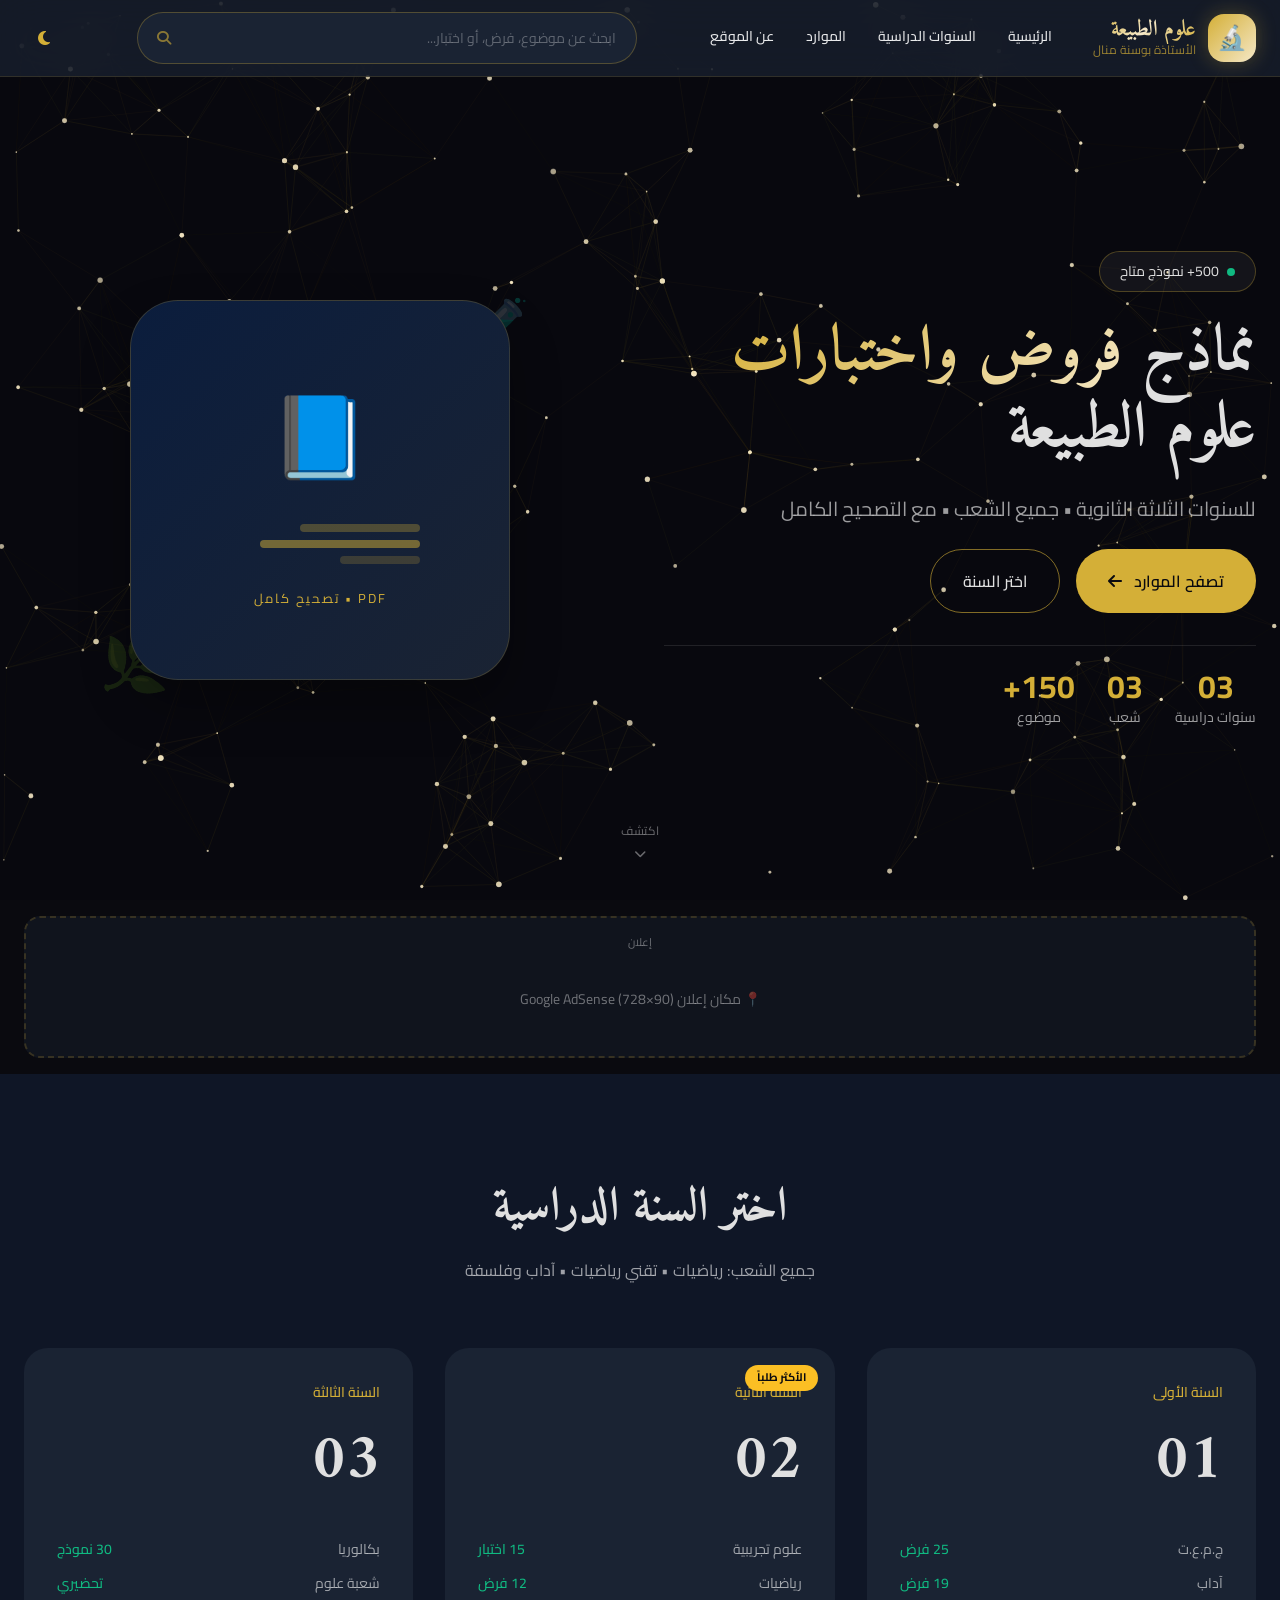
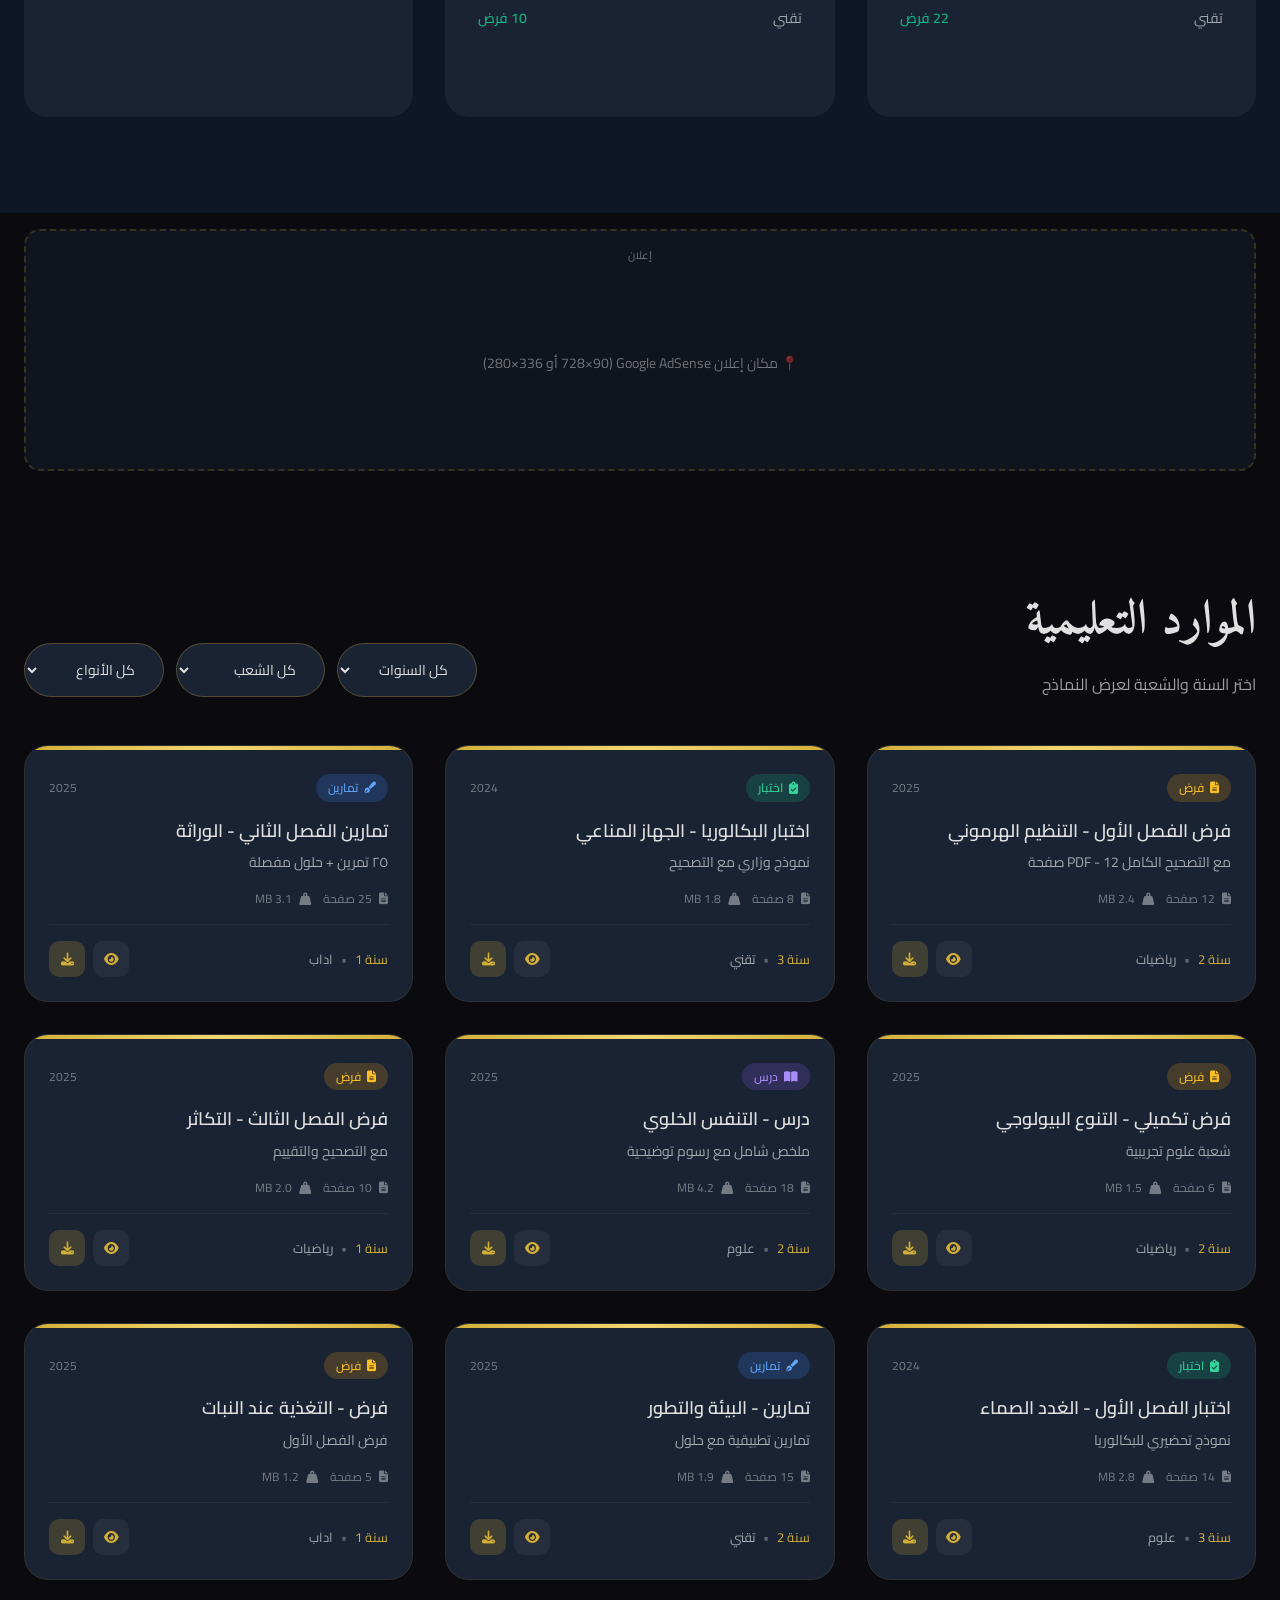
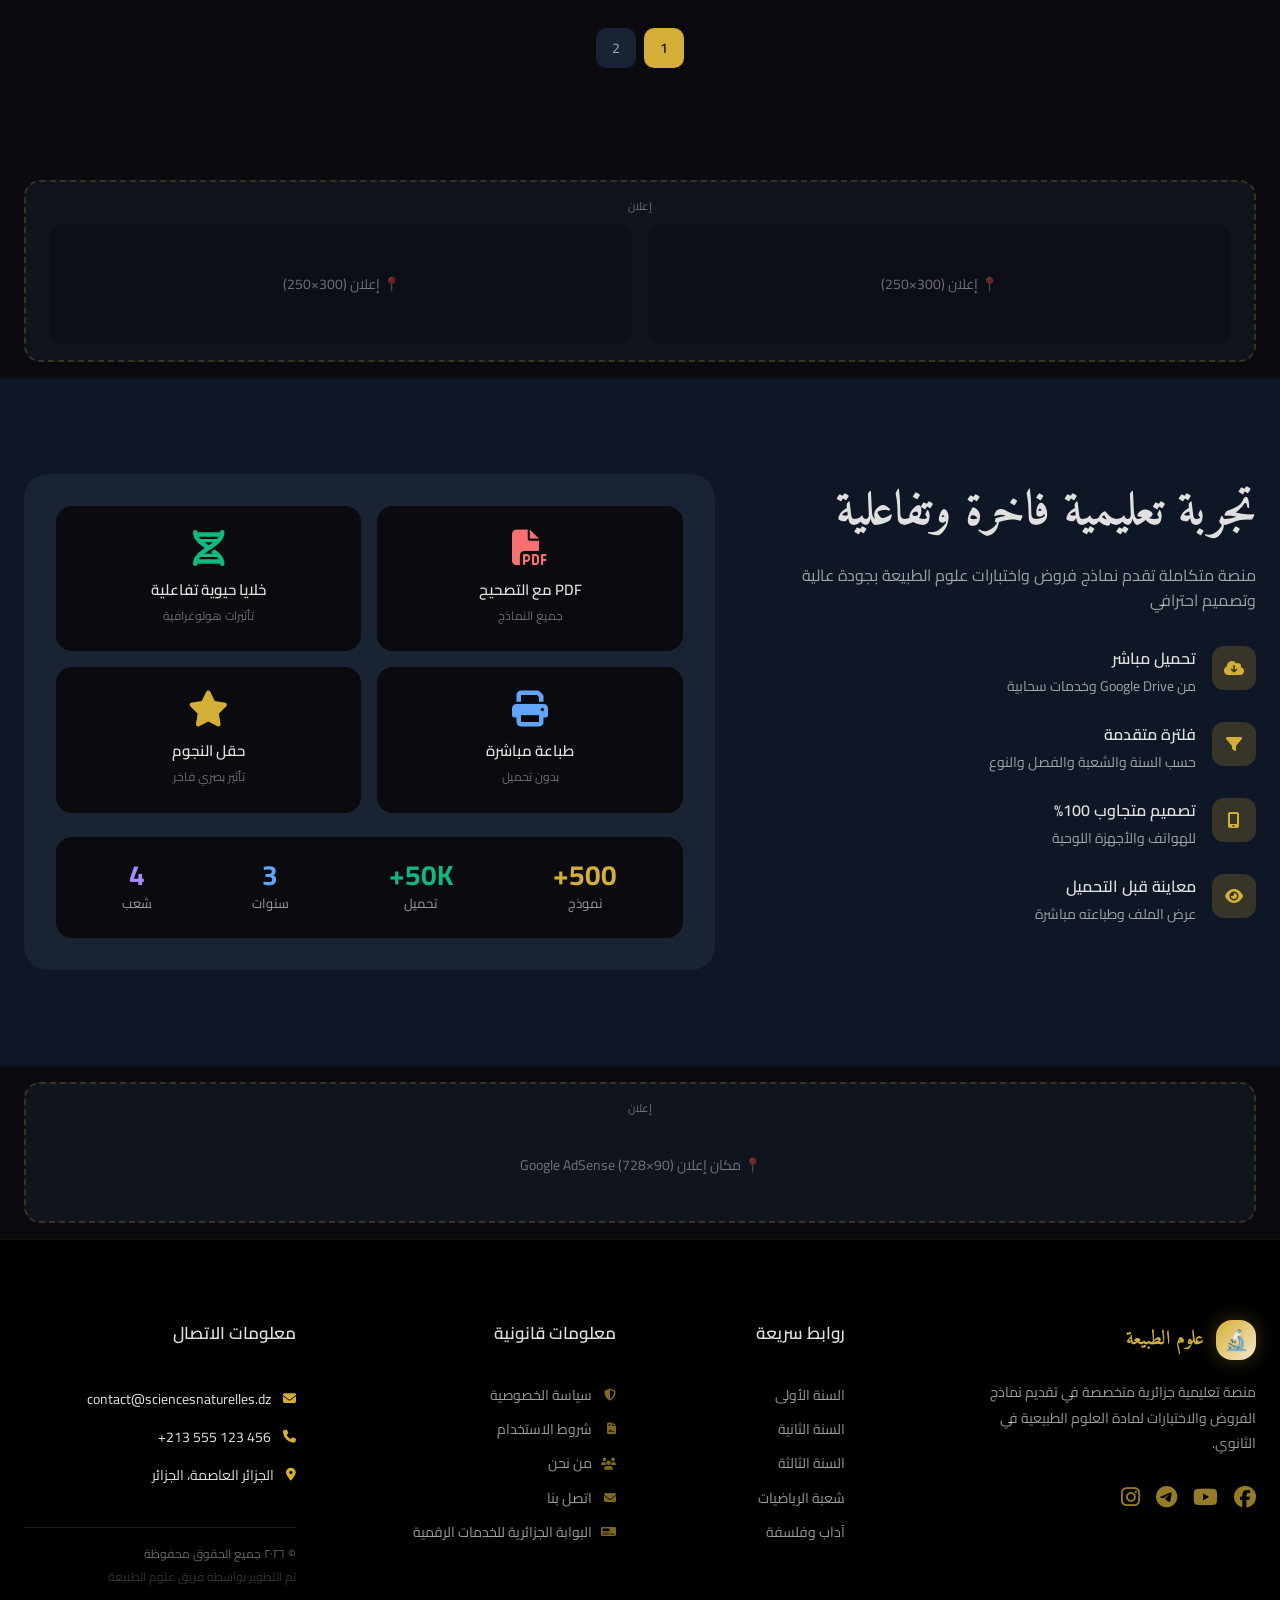
<file: index.html>
<!DOCTYPE html>
<html lang="ar" dir="rtl">

<head>
    <meta charset="UTF-8">
    <meta name="viewport" content="width=device-width, initial-scale=1.0, maximum-scale=1.0, user-scalable=no">
    <meta name="description" content="منصة علوم الطبيعة - نماذج فروض واختبارات للثانوي العام">
    <meta name="theme-color" content="#0a0a0f">
    <title>علوم الطبيعة | ثانوي</title>

    <!-- Fonts & Icons -->
    <link rel="stylesheet" href="https://cdnjs.cloudflare.com/ajax/libs/font-awesome/6.5.1/css/all.min.css">
    <link
        href="https://fonts.googleapis.com/css2?family=Cairo:wght@300;400;500;600;700;800&family=Amiri:wght@400;700&display=swap"
        rel="stylesheet">

    <!-- Styles -->
    <link rel="stylesheet" href="assets/css/style.css">
</head>

<body>

    <!-- Star Canvas Background -->
    <canvas id="starCanvas"></canvas>

    <!-- Holographic Cells Background -->
    <div id="holoCellContainer"></div>

    <!-- Mobile Menu Overlay -->
    <div id="mobileOverlay" onclick="toggleMobileMenu()"></div>

    <!-- Mobile Menu -->
    <div id="mobileMenu">
        <div class="mobile-menu-header">
            <div class="logo-small">
                <div class="logo-icon">🔬</div>
                <span class="logo-text">علوم الطبيعة</span>
            </div>
            <button onclick="toggleMobileMenu()" class="close-btn">
                <i class="fas fa-times"></i>
            </button>
        </div>
        <nav class="mobile-nav">
            <a href="#hero" onclick="toggleMobileMenu()">
                <i class="fas fa-home"></i>
                <span>الرئيسية</span>
            </a>
            <a href="#years" onclick="toggleMobileMenu()">
                <i class="fas fa-graduation-cap"></i>
                <span>السنوات الدراسية</span>
            </a>
            <a href="#resources" onclick="toggleMobileMenu()">
                <i class="fas fa-book"></i>
                <span>الموارد</span>
            </a>
            <a href="#about" onclick="toggleMobileMenu()">
                <i class="fas fa-info-circle"></i>
                <span>عن الموقع</span>
            </a>
        </nav>
        <div class="mobile-footer">
            <a href="#" onclick="toggleMobileMenu(); openPageModal('privacy')">
                <i class="fas fa-shield-alt"></i>
                <span>سياسة الخصوصية</span>
            </a>
            <a href="#" onclick="toggleMobileMenu(); openPageModal('contact')">
                <i class="fas fa-envelope"></i>
                <span>اتصل بنا</span>
            </a>
            <a href="#" onclick="toggleMobileMenu(); openPageModal('about-page')">
                <i class="fas fa-users"></i>
                <span>من نحن</span>
            </a>
        </div>
    </div>

    <!-- Header -->
    <header id="mainHeader">
        <div class="header-inner">
            <div class="header-container">
                <!-- Logo -->
                <a href="#hero" class="logo">
                    <div class="logo-icon">🔬</div>
                    <div class="logo-text-wrap">
                        <h1 class="logo-title">علوم الطبيعة</h1>
                        <p class="logo-subtitle">الأستاذة بوسنة منال</p>
                    </div>
                </a>

                <!-- Desktop Navigation -->
                <nav class="desktop-nav">
                    <a href="#hero" class="nav-link">الرئيسية</a>
                    <a href="#years" class="nav-link">السنوات الدراسية</a>
                    <a href="#resources" class="nav-link">الموارد</a>
                    <a href="#about" class="nav-link">عن الموقع</a>
                </nav>

                <!-- Search Bar -->
                <div class="search-box">
                    <input id="searchInput" type="text" placeholder="ابحث عن موضوع، فرض، أو اختبار..."
                        onkeyup="debounceFilter()">
                    <i class="fas fa-search search-icon"></i>
                </div>

                <!-- Actions -->
                <div class="header-actions">
                    <button onclick="toggleDarkMode()" class="icon-btn" title="تبديل الوضع">
                        <i id="themeIcon" class="fas fa-moon"></i>
                    </button>
                    <!--                     <a href="#" class="login-btn">
                        <i class="fas fa-user"></i>
                        <span>تسجيل الدخول</span>
                    </a> -->

                    <button onclick="toggleMobileMenu()" class="menu-toggle">
                        <i class="fas fa-bars"></i>
                    </button>
                </div>
            </div>
        </div>
    </header>

    <!-- Hero Section -->
    <section id="hero">
        <div class="hero-container">
            <div class="hero-content">
                <div class="badge">
                    <span class="pulse-dot"></span>
                    <span id="resourceCount">500+ نموذج متاح</span>
                </div>

                <h1 class="hero-title">
                    نماذج <span class="gold-text">فروض واختبارات</span><br>
                    علوم الطبيعة
                </h1>

                <p class="hero-desc">
                    للسنوات الثلاثة الثانوية • جميع الشعب • مع التصحيح الكامل
                </p>
                <!--
                        <div class="teacher-badge">
                    <span><i class="fas fa-chalkboard-teacher"></i> إعداد الأستاذة بوسنة منال</span>
                </div>        -->

                <div class="hero-buttons">
                    <button onclick="navigateToSection('resources')" class="btn-primary">
                        تصفح الموارد
                        <i class="fas fa-arrow-left"></i>
                    </button>
                    <button onclick="navigateToSection('years')" class="btn-outline">
                        اختر السنة
                    </button>
                </div>

                <div class="hero-stats">
                    <div class="stat-item">
                        <div class="stat-number">03</div>
                        <div class="stat-label">سنوات دراسية</div>
                    </div>
                    <div class="stat-item">
                        <div class="stat-number">03</div>
                        <div class="stat-label">شعب</div>
                    </div>
                    <div class="stat-item">
                        <div class="stat-number">150+</div>
                        <div class="stat-label">موضوع</div>
                    </div>
                </div>
            </div>

            <div class="hero-visual">
                <div class="hero-card">
                    <div class="hero-card-inner">
                        <div class="doc-icon">📘</div>
                        <div class="doc-lines">
                            <div class="doc-line"></div>
                            <div class="doc-line doc-line-wide"></div>
                            <div class="doc-line doc-line-short"></div>
                        </div>
                        <div class="doc-label">PDF • تصحيح كامل</div>
                    </div>
                    <div class="deco deco-1">🧪</div>
                    <div class="deco deco-2">🌿</div>
                </div>
            </div>
        </div>

        <div class="scroll-indicator">
            <span>اكتشف</span>
            <i class="fas fa-chevron-down"></i>
        </div>
    </section>

    <!-- Ad Slot 1 -->
    <div class="ad-container">
        <div class="ad-slot">
            <div class="ad-label">إعلان</div>
            <div class="ad-placeholder">
                <span class="ad-desktop">📍 مكان إعلان Google AdSense (728×90)</span>
                <span class="ad-mobile">📍 إعلان (320×50)</span>
            </div>
        </div>
    </div>

    <!-- Years Section -->
    <section id="years" class="section-dark">
        <div class="container">
            <div class="section-header">
                <h2 class="section-title">اختر السنة الدراسية</h2>
                <p class="section-desc">جميع الشعب: رياضيات • تقني رياضيات • آداب وفلسفة</p>
            </div>

            <div class="years-grid">
                <!-- Year 1 -->
                <div onclick="selectYear(1)" class="year-card">
                    <div class="year-label">السنة الأولى</div>
                    <div class="year-number">01</div>
                    <div class="year-stats">
                        <div class="year-stat-row">
                            <span>ج.م.ع.ت</span>
                            <span class="year-stat-count">25 فرض</span>
                        </div>
                        <div class="year-stat-row">
                            <span>آداب</span>
                            <span class="year-stat-count">19 فرض</span>
                        </div>
                        <div class="year-stat-row">
                            <span>تقني</span>
                            <span class="year-stat-count">22 فرض</span>
                        </div>
                    </div>
                    <div class="year-action">
                        <span>عرض الموارد</span>
                        <i class="fas fa-arrow-left"></i>
                    </div>
                </div>

                <!-- Year 2 -->
                <div onclick="selectYear(2)" class="year-card year-card-popular">
                    <div class="popular-badge">الأكثر طلباً</div>
                    <div class="year-label">السنة الثانية</div>
                    <div class="year-number">02</div>
                    <div class="year-stats">
                        <div class="year-stat-row">
                            <span>علوم تجريبية</span>
                            <span class="year-stat-count">15 اختبار</span>
                        </div>
                        <div class="year-stat-row">
                            <span>رياضيات</span>
                            <span class="year-stat-count">12 فرض</span>
                        </div>
                        <div class="year-stat-row">
                            <span>تقني</span>
                            <span class="year-stat-count">10 فرض</span>
                        </div>
                    </div>
                    <div class="year-action">
                        <span>عرض الموارد</span>
                        <i class="fas fa-arrow-left"></i>
                    </div>
                </div>

                <!-- Year 3 -->
                <div onclick="selectYear(3)" class="year-card">
                    <div class="year-label">السنة الثالثة</div>
                    <div class="year-number">03</div>
                    <div class="year-stats">
                        <div class="year-stat-row">
                            <span>بكالوريا</span>
                            <span class="year-stat-count">30 نموذج</span>
                        </div>
                        <div class="year-stat-row">
                            <span>شعبة علوم</span>
                            <span class="year-stat-count">تحضيري</span>
                        </div>
                    </div>
                    <div class="year-action">
                        <span>عرض الموارد</span>
                        <i class="fas fa-arrow-left"></i>
                    </div>
                </div>
            </div>
        </div>
    </section>

    <!-- Ad Slot 2 -->
    <div class="ad-container">
        <div class="ad-slot ad-slot-large">
            <div class="ad-label">إعلان</div>
            <div class="ad-placeholder">
                <span class="ad-desktop">📍 مكان إعلان Google AdSense (728×90 أو 336×280)</span>
                <span class="ad-mobile">📍 إعلان (300×250)</span>
            </div>
        </div>
    </div>

    <!-- Resources Section -->
    <section id="resources">
        <div class="container">
            <div class="resources-header">
                <div>
                    <h2 class="section-title">الموارد التعليمية</h2>
                    <p class="section-desc">اختر السنة والشعبة لعرض النماذج</p>
                </div>

                <div class="filters">
                    <select id="yearFilter" onchange="filterResources()">
                        <option value="">كل السنوات</option>
                        <option value="1">السنة الأولى</option>
                        <option value="2">السنة الثانية</option>
                        <option value="3">السنة الثالثة</option>
                    </select>

                    <select id="streamFilter" onchange="filterResources()">
                        <option value="">كل الشعب</option>
                        <option value="رياضيات">رياضيات</option>
                        <option value="تقني">تقني رياضيات</option>
                        <option value="اداب">آداب وفلسفة</option>
                        <option value="علوم">علوم تجريبية</option>
                    </select>

                    <select id="typeFilter" onchange="filterResources()">
                        <option value="">كل الأنواع</option>
                        <option value="فرض">فروض</option>
                        <option value="اختبار">اختبارات</option>
                        <option value="تمارين">تمارين</option>
                        <option value="درس">دروس</option>
                    </select>
                </div>
            </div>

            <!-- Loading State -->
            <div id="loadingState" class="resources-grid" style="display:none">
                <div class="skeleton-card">
                    <div class="skeleton-line w-20"></div>
                    <div class="skeleton-line"></div>
                    <div class="skeleton-line w-3-4"></div>
                    <div class="skeleton-line w-1-2"></div>
                </div>
                <div class="skeleton-card">
                    <div class="skeleton-line w-20"></div>
                    <div class="skeleton-line"></div>
                    <div class="skeleton-line w-3-4"></div>
                    <div class="skeleton-line w-1-2"></div>
                </div>
                <div class="skeleton-card">
                    <div class="skeleton-line w-20"></div>
                    <div class="skeleton-line"></div>
                    <div class="skeleton-line w-3-4"></div>
                    <div class="skeleton-line w-1-2"></div>
                </div>
            </div>

            <!-- Resources Grid -->
            <div id="resourcesGrid" class="resources-grid"></div>

            <!-- Pagination -->
            <div id="pagination" class="pagination"></div>
        </div>
    </section>

    <!-- Ad Slot 3 -->
    <div class="ad-container">
        <div class="ad-slot">
            <div class="ad-label">إعلان</div>
            <div class="ad-double">
                <div class="ad-placeholder-small">📍 إعلان (300×250)</div>
                <div class="ad-placeholder-small">📍 إعلان (300×250)</div>
            </div>
        </div>
    </div>

    <!-- About Section -->
    <section id="about" class="section-dark">
        <div class="container">
            <div class="about-grid">
                <div class="about-text">
                    <h2 class="section-title">تجربة تعليمية فاخرة وتفاعلية</h2>
                    <p class="about-desc">منصة متكاملة تقدم نماذج فروض واختبارات علوم الطبيعة بجودة عالية وتصميم احترافي
                    </p>
                    <ul class="feature-list">
                        <li>
                            <div class="feature-icon"><i class="fas fa-cloud-download-alt"></i></div>
                            <div>
                                <div class="feature-title">تحميل مباشر</div>
                                <div class="feature-desc">من Google Drive وخدمات سحابية</div>
                            </div>
                        </li>
                        <li>
                            <div class="feature-icon"><i class="fas fa-filter"></i></div>
                            <div>
                                <div class="feature-title">فلترة متقدمة</div>
                                <div class="feature-desc">حسب السنة والشعبة والفصل والنوع</div>
                            </div>
                        </li>
                        <li>
                            <div class="feature-icon"><i class="fas fa-mobile-alt"></i></div>
                            <div>
                                <div class="feature-title">تصميم متجاوب 100%</div>
                                <div class="feature-desc">للهواتف والأجهزة اللوحية</div>
                            </div>
                        </li>
                        <li>
                            <div class="feature-icon"><i class="fas fa-eye"></i></div>
                            <div>
                                <div class="feature-title">معاينة قبل التحميل</div>
                                <div class="feature-desc">عرض الملف وطباعته مباشرة</div>
                            </div>
                        </li>
                    </ul>
                </div>
                <div class="about-visual">
                    <div class="about-card">
                        <div class="feature-grid">
                            <div class="feature-box">
                                <i class="fas fa-file-pdf"></i>
                                <div>PDF مع التصحيح</div>
                                <small>جميع النماذج</small>
                            </div>
                            <div class="feature-box">
                                <i class="fas fa-dna"></i>
                                <div>خلايا حيوية تفاعلية</div>
                                <small>تأثيرات هولوغرافية</small>
                            </div>
                            <div class="feature-box">
                                <i class="fas fa-print"></i>
                                <div>طباعة مباشرة</div>
                                <small>بدون تحميل</small>
                            </div>
                            <div class="feature-box">
                                <i class="fas fa-star"></i>
                                <div>حقل النجوم</div>
                                <small>تأثير بصري فاخر</small>
                            </div>
                        </div>
                        <div class="stats-bar">
                            <div class="stats-item">
                                <div class="stats-number">500+</div>
                                <div class="stats-label">نموذج</div>
                            </div>
                            <div class="stats-item">
                                <div class="stats-number">50K+</div>
                                <div class="stats-label">تحميل</div>
                            </div>
                            <div class="stats-item">
                                <div class="stats-number">3</div>
                                <div class="stats-label">سنوات</div>
                            </div>
                            <div class="stats-item">
                                <div class="stats-number">4</div>
                                <div class="stats-label">شعب</div>
                            </div>
                        </div>
                    </div>
                </div>
            </div>
        </div>
    </section>

    <!-- Ad Slot 4 -->
    <div class="ad-container">
        <div class="ad-slot">
            <div class="ad-label">إعلان</div>
            <div class="ad-placeholder">
                <span class="ad-desktop">📍 مكان إعلان Google AdSense (728×90)</span>
                <span class="ad-mobile">📍 إعلان (320×50)</span>
            </div>
        </div>
    </div>

    <!-- Footer -->
    <footer>
        <div class="container footer-grid">
            <div class="footer-brand">
                <div class="logo-small">
                    <div class="logo-icon">🔬</div>
                    <span class="logo-text">علوم الطبيعة</span>
                </div>
                <p class="footer-desc">
                    منصة تعليمية جزائرية متخصصة في تقديم نماذج الفروض والاختبارات لمادة العلوم الطبيعية في الثانوي.
                </p>
                <div class="social-links">
                    <a href="#"><i class="fab fa-facebook"></i></a>
                    <a href="#"><i class="fab fa-youtube"></i></a>
                    <a href="#"><i class="fab fa-telegram"></i></a>
                    <a href="#"><i class="fab fa-instagram"></i></a>
                </div>
            </div>

            <div class="footer-links">
                <h4>روابط سريعة</h4>
                <a href="#years">السنة الأولى</a>
                <a href="#years">السنة الثانية</a>
                <a href="#years">السنة الثالثة</a>
                <a href="#resources">شعبة الرياضيات</a>
                <a href="#resources">آداب وفلسفة</a>
            </div>

            <div class="footer-legal">
                <h4>معلومات قانونية</h4>
                <a href="#" onclick="openPageModal('privacy')"><i class="fas fa-shield-alt"></i>سياسة الخصوصية</a>
                <a href="#" onclick="openPageModal('terms')"><i class="fas fa-file-contract"></i>شروط الاستخدام</a>
                <a href="#" onclick="openPageModal('about-page')"><i class="fas fa-users"></i>من نحن</a>
                <a href="#" onclick="openPageModal('contact')"><i class="fas fa-envelope"></i>اتصل بنا</a>
                <a href="https://imadtbn.github.io/dz_portal/" onclick="openPageModal('')"><i
                        class="fas fa-digital-tachograph"></i>البوابة الجزائرية للخدمات الرقمية</a>

            </div>
            <div class="footer-contact">
                <h4>معلومات الاتصال</h4>
                <div class="contact-item">
                    <i class="fas fa-envelope"></i>
                    <span>contact@sciencesnaturelles.dz</span>
                </div>
                <div class="contact-item">
                    <i class="fas fa-phone"></i>
                    <span dir="ltr">+213 555 123 456</span>
                </div>
                <div class="contact-item">
                    <i class="fas fa-map-marker-alt"></i>
                    <span>الجزائر العاصمة، الجزائر</span>
                </div>
                <div class="copyright">
                    <div>© ٢٠٢٦ جميع الحقوق محفوظة</div>
                    <div class="copyright-sub">تم التطوير بواسطة فريق علوم الطبيعة</div>
                </div>
            </div>
        </div>
    </footer>

    <!-- Preview Modal -->
    <div id="previewModal" class="modal-overlay" onclick="closePreviewModal(event)">
        <div class="modal-box" onclick="event.stopPropagation()">
            <div class="modal-header">
                <div>
                    <h3 id="modalTitle">عنوان الملف</h3>
                    <p id="modalMeta">سنة 2 • رياضيات • فرض</p>
                </div>
                <button onclick="closePreviewModal()" class="modal-close">
                    <i class="fas fa-times"></i>
                </button>
            </div>
            <div class="modal-body">
                <div class="preview-area">
                    <div class="preview-icon">📄</div>
                    <h4 id="previewDocTitle">معاينة الملف</h4>
                    <p class="preview-desc">هذه معاينة للملف. يمكنك تحميله أو طباعته مباشرة.</p>
                    <div class="preview-lines">
                        <div class="preview-line"></div>
                        <div class="preview-line preview-line-5-6"></div>
                        <div class="preview-line preview-line-4-5"></div>
                        <div class="preview-line"></div>
                        <div class="preview-line preview-line-3-4"></div>
                        <div class="preview-box">محتوى PDF</div>
                    </div>
                </div>
            </div>
            <div class="modal-footer">
                <a id="modalDownload" href="#" target="_blank" class="btn-download">
                    <i class="fas fa-download"></i> تحميل PDF
                </a>
                <button onclick="printResource()" class="btn-print">
                    <i class="fas fa-print"></i> طباعة
                </button>
                <button onclick="shareResource()" class="btn-share">
                    <i class="fas fa-share-alt"></i> مشاركة
                </button>
            </div>
        </div>
    </div>

    <!-- Page Modal -->
    <div id="pageModal" class="modal-overlay" onclick="closePageModal(event)">
        <div class="modal-box modal-box-scroll" onclick="event.stopPropagation()">
            <div class="modal-header">
                <h3 id="pageModalTitle">العنوان</h3>
                <button onclick="closePageModal()" class="modal-close">
                    <i class="fas fa-times"></i>
                </button>
            </div>
            <div id="pageModalContent" class="modal-content-scroll"></div>
        </div>
    </div>

    <!-- Toast -->
    <div id="toast">
        <i id="toastIcon" class="fas fa-check-circle"></i>
        <span id="toastMessage">تمت العملية بنجاح</span>
    </div>

    <!-- Scripts -->
    <script src="assets/js/script.js"></script>
</body>

</html>
</file>
<file: assets/css/style.css>
/* ════════════════════════════════════════
   CSS VARIABLES & RESET
   ════════════════════════════════════════ */
:root {
    --void: #0a0a0f;
    --navy: #0b1d3d;
    --gold: #d4af37;
    --parchment: #f5e8c7;
    --emerald: #10b981;
    --glass: rgba(26, 35, 51, 0.7);
    --glass-border: rgba(212, 175, 55, 0.15);
    --card-bg: #1a2333;
    --card-hover: #242f45;
    --text-primary: #e0e0e0;
    --text-secondary: rgba(255, 255, 255, 0.6);
    --text-muted: rgba(255, 255, 255, 0.4);
    --radius-sm: 12px;
    --radius-md: 16px;
    --radius-lg: 24px;
    --radius-xl: 32px;
    --shadow-gold: 0 0 20px rgba(212, 175, 55, 0.15);
    --transition: all 0.3s cubic-bezier(0.4, 0, 0.2, 1);
}

* {
    margin: 0;
    padding: 0;
    box-sizing: border-box;
}

html {
    scroll-behavior: smooth;
    font-size: 16px;
}

body {
    font-family: 'Cairo', system-ui, sans-serif;
    background: var(--void);
    color: var(--text-primary);
    overflow-x: hidden;
    -webkit-font-smoothing: antialiased;
    line-height: 1.6;
}

/* Title font */
.title-font, .logo-title, .section-title, .year-number, .hero-title {
    font-family: 'Amiri', serif;
}

/* Container */
.container {
    max-width: 1280px;
    margin: 0 auto;
    padding: 0 24px;
}

/* ════════════════════════════════════════
   BACKGROUND EFFECTS
   ════════════════════════════════════════ */

/* Star Canvas */
#starCanvas {
    position: fixed;
    top: 0;
    left: 0;
    width: 100%;
    height: 100%;
    z-index: -2;
    pointer-events: none;
}

/* Holographic Cells */
#holoCellContainer {
    position: fixed;
    top: 0;
    left: 0;
    width: 100%;
    height: 100%;
    z-index: -1;
    pointer-events: none;
    overflow: hidden;
}

.holo-cell {
    position: absolute;
    border-radius: 50%;
    opacity: 0;
    animation: holoFloat linear infinite;
}

.holo-cell::before {
    content: '';
    position: absolute;
    inset: -2px;
    border-radius: 50%;
    background: conic-gradient(
        from 0deg,
        transparent 0%,
        rgba(16, 185, 129, 0.3) 20%,
        rgba(212, 175, 55, 0.2) 40%,
        rgba(6, 182, 212, 0.3) 60%,
        rgba(16, 185, 129, 0.2) 80%,
        transparent 100%
    );
    animation: holoSpin 8s linear infinite;
    filter: blur(1px);
}

.holo-cell::after {
    content: '';
    position: absolute;
    inset: 4px;
    border-radius: 50%;
    background: radial-gradient(circle at 30% 30%, rgba(255,255,255,0.1), transparent 60%);
}

.holo-cell .nucleus {
    position: absolute;
    top: 50%;
    left: 50%;
    transform: translate(-50%, -50%);
    width: 30%;
    height: 30%;
    border-radius: 50%;
    background: radial-gradient(circle, rgba(212,175,55,0.4), transparent 70%);
    animation: nucleusPulse 3s ease-in-out infinite;
}

.holo-cell .organelle {
    position: absolute;
    border-radius: 50%;
    background: rgba(16, 185, 129, 0.15);
    animation: organelleOrbit linear infinite;
}

@keyframes holoFloat {
    0% { transform: translateY(100vh) translateX(0) rotate(0deg); opacity: 0; }
    10% { opacity: 0.6; }
    90% { opacity: 0.6; }
    100% { transform: translateY(-20vh) translateX(50px) rotate(360deg); opacity: 0; }
}

@keyframes holoSpin {
    0% { transform: rotate(0deg); }
    100% { transform: rotate(360deg); }
}

@keyframes nucleusPulse {
    0%, 100% { transform: translate(-50%, -50%) scale(1); opacity: 0.6; }
    50% { transform: translate(-50%, -50%) scale(1.3); opacity: 0.9; }
}

@keyframes organelleOrbit {
    0% { transform: rotate(0deg) translateX(15px) rotate(0deg); }
    100% { transform: rotate(360deg) translateX(15px) rotate(-360deg); }
}

/* ════════════════════════════════════════
   UTILITIES
   ════════════════════════════════════════ */

.gold-text {
    background: linear-gradient(135deg, #d4af37, #f5e8c7, #d4af37, #b8941f);
    background-size: 300% 300%;
    -webkit-background-clip: text;
    -webkit-text-fill-color: transparent;
    background-clip: text;
    animation: goldShimmer 4s ease-in-out infinite;
}

@keyframes goldShimmer {
    0%, 100% { background-position: 0% 50%; }
    50% { background-position: 100% 50%; }
}

.pulse-dot {
    display: inline-block;
    width: 8px;
    height: 8px;
    background: var(--emerald);
    border-radius: 50%;
    animation: pulse 2s infinite;
}

@keyframes pulse {
    0%, 100% { opacity: 1; transform: scale(1); }
    50% { opacity: 0.5; transform: scale(1.2); }
}

@keyframes float {
    0%, 100% { transform: translateY(0); }
    50% { transform: translateY(-10px); }
}

@keyframes bounce {
    0%, 100% { transform: translateY(0); }
    50% { transform: translateY(-6px); }
}

/* ════════════════════════════════════════
   SCROLLBAR
   ════════════════════════════════════════ */
::-webkit-scrollbar {
    width: 8px;
}

::-webkit-scrollbar-track {
    background: var(--void);
}

::-webkit-scrollbar-thumb {
    background: linear-gradient(180deg, var(--gold), #b8941f);
    border-radius: 4px;
}

/* ════════════════════════════════════════
   MOBILE MENU
   ════════════════════════════════════════ */
#mobileOverlay {
    position: fixed;
    inset: 0;
    background: rgba(0,0,0,0.6);
    z-index: 150;
    opacity: 0;
    pointer-events: none;
    transition: opacity 0.3s;
}

#mobileOverlay.active {
    opacity: 1;
    pointer-events: all;
}

#mobileMenu {
    position: fixed;
    top: 0;
    right: -100%;
    width: 80%;
    max-width: 320px;
    height: 100vh;
    background: var(--void);
    z-index: 200;
    transition: right 0.4s cubic-bezier(0.4, 0, 0.2, 1);
    border-left: 1px solid var(--glass-border);
    display: flex;
    flex-direction: column;
    padding: 24px;
}

#mobileMenu.active {
    right: 0;
}

.mobile-menu-header {
    display: flex;
    align-items: center;
    justify-content: space-between;
    margin-bottom: 40px;
}

.close-btn {
    width: 40px;
    height: 40px;
    display: flex;
    align-items: center;
    justify-content: center;
    border-radius: 12px;
    background: none;
    border: none;
    color: var(--gold);
    font-size: 18px;
    cursor: pointer;
    transition: var(--transition);
}

.close-btn:hover {
    background: rgba(255,255,255,0.1);
}

.mobile-nav {
    flex: 1;
    display: flex;
    flex-direction: column;
    gap: 8px;
}

.mobile-nav a,
.mobile-footer a {
    display: flex;
    align-items: center;
    gap: 16px;
    padding: 16px;
    border-radius: 16px;
    color: var(--text-primary);
    text-decoration: none;
    transition: var(--transition);
    font-size: 15px;
}

.mobile-nav a:hover,
.mobile-footer a:hover {
    background: rgba(255,255,255,0.05);
}

.mobile-nav a i,
.mobile-footer a i {
    color: var(--gold);
    width: 24px;
    text-align: center;
}

.mobile-footer {
    padding-top: 24px;
    border-top: 1px solid rgba(255,255,255,0.1);
    display: flex;
    flex-direction: column;
    gap: 4px;
}

.mobile-footer a {
    font-size: 14px;
    color: var(--text-secondary);
    padding: 12px 16px;
}

/* ════════════════════════════════════════
   HEADER
   ════════════════════════════════════════ */
#mainHeader {
    position: fixed;
    top: 0;
    left: 0;
    right: 0;
    z-index: 50;
    transition: var(--transition);
}

.header-inner {
    background: var(--glass);
    backdrop-filter: blur(20px);
    -webkit-backdrop-filter: blur(20px);
    border-bottom: 1px solid var(--glass-border);
}

.header-container {
    max-width: 1280px;
    margin: 0 auto;
    padding: 12px 24px;
    display: flex;
    align-items: center;
    justify-content: space-between;
    gap: 16px;
}

/* Logo */
.logo {
    display: flex;
    align-items: center;
    gap: 12px;
    text-decoration: none;
    flex-shrink: 0;
}

.logo-icon {
    width: 48px;
    height: 48px;
    background: linear-gradient(135deg, var(--gold), var(--parchment));
    border-radius: 16px;
    display: flex;
    align-items: center;
    justify-content: center;
    font-size: 24px;
    box-shadow: 0 0 20px rgba(212, 175, 55, 0.3);
    animation: glow 2s ease-in-out infinite;
}

@keyframes glow {
    0%, 100% { box-shadow: 0 0 20px rgba(212,175,55,0.2); }
    50% { box-shadow: 0 0 40px rgba(212,175,55,0.4); }
}

.logo-small {
    display: flex;
    align-items: center;
    gap: 12px;
}

.logo-small .logo-icon {
    width: 40px;
    height: 40px;
    font-size: 20px;
}

.logo-text {
    font-family: 'Amiri', serif;
    font-size: 20px;
    font-weight: 700;
    color: var(--gold);
}

.logo-title {
    font-size: 22px;
    font-weight: 700;
    color: transparent;
    background: linear-gradient(135deg, var(--gold), var(--parchment), var(--gold));
    -webkit-background-clip: text;
    background-clip: text;
    line-height: 1.2;
}

.logo-subtitle {
    font-size: 12px;
    color: rgba(212, 175, 55, 0.7);
    margin-top: -4px;
}

/* Desktop Nav */
.desktop-nav {
    display: flex;
    align-items: center;
    gap: 32px;
}

.nav-link {
    position: relative;
    color: rgba(255,255,255,0.9);
    text-decoration: none;
    font-size: 14px;
    font-weight: 500;
    transition: var(--transition);
    padding-bottom: 4px;
}

.nav-link::after {
    content: '';
    position: absolute;
    bottom: -4px;
    right: 0;
    width: 0;
    height: 2px;
    background: linear-gradient(90deg, transparent, var(--gold), transparent);
    transition: width 0.3s ease;
}

.nav-link:hover {
    color: var(--gold);
    transform: translateY(-2px);
}

.nav-link:hover::after {
    width: 100%;
}

/* Search Box */
.search-box {
    flex: 1;
    max-width: 500px;
    position: relative;
    margin: 0 32px;
}

.search-box input {
    width: 100%;
    background: var(--card-bg);
    border: 1px solid rgba(212, 175, 55, 0.3);
    border-radius: 50px;
    padding: 12px 20px;
    padding-left: 48px;
    color: var(--text-primary);
    font-size: 14px;
    font-family: 'Cairo', sans-serif;
    transition: var(--transition);
    outline: none;
}

.search-box input::placeholder {
    color: rgba(255,255,255,0.3);
}

.search-box input:focus {
    border-color: var(--gold);
    box-shadow: 0 0 0 3px rgba(212, 175, 55, 0.1);
}

.search-icon {
    position: absolute;
    left: 20px;
    top: 50%;
    transform: translateY(-50%);
    color: rgba(212, 175, 55, 0.6);
    font-size: 14px;
}

/* Header Actions */
.header-actions {
    display: flex;
    align-items: center;
    gap: 12px;
    flex-shrink: 0;
}

.icon-btn {
    width: 40px;
    height: 40px;
    display: flex;
    align-items: center;
    justify-content: center;
    border-radius: 12px;
    background: none;
    border: none;
    color: var(--gold);
    font-size: 16px;
    cursor: pointer;
    transition: var(--transition);
}

.icon-btn:hover {
    background: rgba(255,255,255,0.1);
}

.login-btn {
    display: flex;
    align-items: center;
    gap: 8px;
    padding: 12px 24px;
    background: var(--gold);
    color: var(--void);
    font-weight: 600;
    border-radius: 50px;
    text-decoration: none;
    font-size: 14px;
    transition: var(--transition);
}

.login-btn:hover {
    background: var(--parchment);
    transform: translateY(-1px);
}

.menu-toggle {
    display: none;
    width: 40px;
    height: 40px;
    align-items: center;
    justify-content: center;
    border-radius: 12px;
    background: none;
    border: none;
    color: var(--gold);
    font-size: 18px;
    cursor: pointer;
    transition: var(--transition);
}

.menu-toggle:hover {
    background: rgba(255,255,255,0.1);
}

/* ════════════════════════════════════════
   HERO SECTION
   ════════════════════════════════════════ */
#hero {
    min-height: 100vh;
    display: flex;
    align-items: center;
    padding-top: 80px;
    position: relative;
    overflow: hidden;
}

.hero-container {
    max-width: 1280px;
    margin: 0 auto;
    padding: 0 24px;
    display: grid;
    grid-template-columns: 1fr 1fr;
    gap: 48px;
    align-items: center;
    width: 100%;
}

.hero-content {
    display: flex;
    flex-direction: column;
    gap: 24px;
}

.badge {
    display: inline-flex;
    align-items: center;
    gap: 8px;
    background: rgba(255,255,255,0.05);
    padding: 8px 20px;
    border-radius: 50px;
    font-size: 14px;
    border: 1px solid rgba(212, 175, 55, 0.3);
    width: fit-content;
}

.hero-title {
    font-size: 64px;
    font-weight: 700;
    line-height: 1.2;
    color: var(--text-primary);
}

.hero-desc {
    font-size: 20px;
    color: var(--text-secondary);
    max-width: 500px;
}

.teacher-badge {
    font-size: 14px;
    color: var(--gold);
}

.teacher-badge span {
    background: rgba(212, 175, 55, 0.1);
    padding: 6px 16px;
    border-radius: 50px;
    border: 1px solid rgba(212, 175, 55, 0.2);
}

.hero-buttons {
    display: flex;
    gap: 16px;
    flex-wrap: wrap;
}

.btn-primary {
    display: inline-flex;
    align-items: center;
    gap: 12px;
    padding: 16px 32px;
    background: var(--gold);
    color: var(--void);
    font-weight: 600;
    font-size: 16px;
    border-radius: 50px;
    border: none;
    cursor: pointer;
    font-family: 'Cairo', sans-serif;
    transition: var(--transition);
    text-decoration: none;
}

.btn-primary:hover {
    background: #f5d76e;
    transform: translateY(-2px);
    box-shadow: var(--shadow-gold);
}

.btn-primary i {
    transition: transform 0.3s;
}

.btn-primary:hover i {
    transform: translateX(-4px);
}

.btn-outline {
    display: inline-flex;
    align-items: center;
    gap: 12px;
    padding: 16px 32px;
    background: transparent;
    color: var(--text-primary);
    font-weight: 500;
    font-size: 16px;
    border-radius: 50px;
    border: 1px solid rgba(212, 175, 55, 0.6);
    cursor: pointer;
    font-family: 'Cairo', sans-serif;
    transition: var(--transition);
    text-decoration: none;
}

.btn-outline:hover {
    border-color: var(--gold);
    background: rgba(212, 175, 55, 0.05);
}

.hero-stats {
    display: flex;
    gap: 32px;
    padding-top: 24px;
    border-top: 1px solid rgba(255,255,255,0.1);
    margin-top: 8px;
}

.stat-item {
    text-align: center;
}

.stat-number {
    font-size: 32px;
    font-weight: 700;
    color: var(--gold);
    line-height: 1;
}

.stat-label {
    font-size: 14px;
    color: var(--text-secondary);
    margin-top: 4px;
}

/* Hero Visual */
.hero-visual {
    display: flex;
    justify-content: center;
    position: relative;
}

.hero-card {
    position: relative;
    width: 380px;
    height: 380px;
    animation: float 3s ease-in-out infinite;
}

.hero-card-inner {
    width: 100%;
    height: 100%;
    background: linear-gradient(135deg, var(--navy), var(--card-bg));
    border-radius: 48px;
    padding: 32px;
    display: flex;
    flex-direction: column;
    align-items: center;
    justify-content: center;
    gap: 24px;
    border: 1px solid rgba(212, 175, 55, 0.2);
    box-shadow: 0 25px 50px rgba(0,0,0,0.3);
    position: relative;
    z-index: 2;
}

.doc-icon {
    font-size: 80px;
}

.doc-lines {
    display: flex;
    flex-direction: column;
    gap: 8px;
    width: 100%;
    max-width: 200px;
}

.doc-line {
    height: 8px;
    background: rgba(212, 175, 55, 0.3);
    border-radius: 4px;
    width: 60%;
}

.doc-line-wide {
    width: 80%;
    background: rgba(212, 175, 55, 0.5);
}

.doc-line-short {
    width: 40%;
    background: rgba(212, 175, 55, 0.2);
}

.doc-label {
    color: var(--gold);
    font-size: 13px;
    letter-spacing: 2px;
}

.deco {
    position: absolute;
    font-size: 60px;
    opacity: 0.2;
    z-index: 1;
}

.deco-1 {
    top: -20px;
    right: -20px;
}

.deco-2 {
    bottom: -30px;
    left: -30px;
    transform: rotate(12deg);
}

.scroll-indicator {
    position: absolute;
    bottom: 40px;
    left: 50%;
    transform: translateX(-50%);
    display: flex;
    flex-direction: column;
    align-items: center;
    gap: 8px;
    font-size: 12px;
    color: var(--text-muted);
}

.scroll-indicator i {
    animation: bounce 2s infinite;
}

/* ════════════════════════════════════════
   SECTIONS COMMON
   ════════════════════════════════════════ */
.section-dark {
    background: #0f1626;
}

.section-header {
    text-align: center;
    margin-bottom: 64px;
}

.section-title {
    font-size: 48px;
    font-weight: 700;
    margin-bottom: 12px;
    color: var(--text-primary);
}

.section-desc {
    color: var(--text-secondary);
    max-width: 500px;
    margin: 0 auto;
    font-size: 16px;
}

/* ════════════════════════════════════════
   AD SLOTS
   ════════════════════════════════════════ */
.ad-container {
    max-width: 1280px;
    margin: 0 auto;
    padding: 16px 24px;
}

.ad-slot {
    background: rgba(26, 35, 51, 0.4);
    border: 2px dashed rgba(212, 175, 55, 0.2);
    border-radius: var(--radius-md);
    padding: 16px 24px;
    text-align: center;
    transition: var(--transition);
}

.ad-slot:hover {
    border-color: rgba(212, 175, 55, 0.4);
    background: rgba(26, 35, 51, 0.6);
}

.ad-slot-large .ad-placeholder {
    height: 180px;
}

.ad-label {
    font-size: 11px;
    color: var(--text-muted);
    margin-bottom: 8px;
}

.ad-placeholder {
    display: flex;
    align-items: center;
    justify-content: center;
    height: 80px;
    color: var(--text-muted);
    font-size: 14px;
}

.ad-mobile {
    display: none;
}

.ad-double {
    display: grid;
    grid-template-columns: 1fr 1fr;
    gap: 16px;
}

.ad-placeholder-small {
    display: flex;
    align-items: center;
    justify-content: center;
    height: 120px;
    color: var(--text-muted);
    font-size: 14px;
    background: rgba(0,0,0,0.2);
    border-radius: var(--radius-sm);
}

/* ════════════════════════════════════════
   YEARS SECTION
   ════════════════════════════════════════ */
#years {
    padding: 96px 0;
}

.years-grid {
    display: grid;
    grid-template-columns: repeat(3, 1fr);
    gap: 32px;
}

.year-card {
    background: var(--card-bg);
    border: 1px solid transparent;
    border-radius: var(--radius-lg);
    padding: 32px;
    cursor: pointer;
    position: relative;
    overflow: hidden;
    transition: var(--transition);
}

.year-card::before {
    content: '';
    position: absolute;
    top: -50%;
    left: -50%;
    width: 200%;
    height: 200%;
    background: conic-gradient(from 0deg, transparent, rgba(212,175,55,0.1), transparent 30%);
    animation: rotate 10s linear infinite;
    opacity: 0;
    transition: opacity 0.3s;
}

.year-card:hover::before {
    opacity: 1;
}

.year-card:hover {
    border-color: rgba(212, 175, 55, 0.5);
    transform: translateY(-8px);
    box-shadow: var(--shadow-gold);
}

@keyframes rotate {
    0% { transform: rotate(0deg); }
    100% { transform: rotate(360deg); }
}

.year-card > * {
    position: relative;
    z-index: 2;
}

.year-label {
    color: var(--gold);
    font-size: 14px;
    font-weight: 500;
    margin-bottom: 8px;
}

.year-number {
    font-size: 64px;
    font-weight: 700;
    margin-bottom: 24px;
    transition: color 0.3s;
}

.year-card:hover .year-number {
    color: var(--parchment);
}

.year-stats {
    display: flex;
    flex-direction: column;
    gap: 12px;
}

.year-stat-row {
    display: flex;
    justify-content: space-between;
    font-size: 14px;
}

.year-stat-row span:first-child {
    color: var(--text-secondary);
}

.year-stat-count {
    color: var(--emerald);
    font-weight: 500;
}

.year-action {
    display: flex;
    align-items: center;
    gap: 8px;
    margin-top: 16px;
    padding-top: 16px;
    border-top: 1px solid rgba(255,255,255,0.1);
    color: var(--gold);
    font-size: 14px;
    opacity: 0;
    transition: opacity 0.3s;
}

.year-card:hover .year-action {
    opacity: 1;
}

.year-card-popular {
    position: relative;
}

.popular-badge {
    position: absolute;
    top: 16px;
    right: 16px;
    background: #fbbf24;
    color: var(--void);
    font-size: 11px;
    font-weight: 700;
    padding: 4px 12px;
    border-radius: 50px;
    z-index: 3;
}

/* ════════════════════════════════════════
   RESOURCES SECTION
   ════════════════════════════════════════ */
#resources {
    padding: 96px 0;
}

.resources-header {
    display: flex;
    justify-content: space-between;
    align-items: flex-end;
    margin-bottom: 48px;
    gap: 24px;
    flex-wrap: wrap;
}

.filters {
    display: flex;
    gap: 12px;
    flex-wrap: wrap;
}

.filters select {
    background: var(--card-bg);
    border: 1px solid rgba(212, 175, 55, 0.3);
    border-radius: 50px;
    padding: 12px 24px;
    color: var(--text-primary);
    font-size: 14px;
    font-family: 'Cairo', sans-serif;
    cursor: pointer;
    outline: none;
    transition: var(--transition);
    min-width: 140px;
}

.filters select:focus {
    border-color: var(--gold);
}

.filters select option {
    background: var(--card-bg);
    color: var(--text-primary);
}

.resources-grid {
    display: grid;
    grid-template-columns: repeat(3, 1fr);
    gap: 32px;
}

/* Resource Card */
.resource-card {
    background: var(--card-bg);
    border: 1px solid rgba(212, 175, 55, 0.1);
    border-radius: var(--radius-lg);
    overflow: hidden;
    position: relative;
    cursor: pointer;
    transition: var(--transition);
}

.resource-card:hover {
    transform: translateY(-12px) scale(1.02);
    box-shadow: 0 25px 50px -12px rgba(212, 175, 55, 0.15), 0 0 30px rgba(212, 175, 55, 0.05);
    border-color: rgba(212, 175, 55, 0.2);
}

.card-shine {
    position: absolute;
    top: 0;
    left: -100%;
    width: 50%;
    height: 100%;
    background: linear-gradient(90deg, transparent, rgba(255,255,255,0.08), transparent);
    transition: left 0.6s ease;
    pointer-events: none;
}

.resource-card:hover .card-shine {
    left: 150%;
}

.card-top-bar {
    height: 4px;
    background: linear-gradient(90deg, var(--gold), #f5d76e, var(--gold));
}

.card-body {
    padding: 24px;
}

.card-header {
    display: flex;
    justify-content: space-between;
    align-items: center;
    margin-bottom: 16px;
}

.card-type {
    display: inline-flex;
    align-items: center;
    gap: 6px;
    padding: 4px 12px;
    border-radius: 50px;
    font-size: 12px;
    font-weight: 500;
}

.card-type-frd { background: rgba(245, 158, 11, 0.2); color: #fbbf24; }
.card-type-ekht { background: rgba(16, 185, 129, 0.2); color: #34d399; }
.card-type-tam { background: rgba(59, 130, 246, 0.2); color: #60a5fa; }
.card-type-drs { background: rgba(139, 92, 246, 0.2); color: #a78bfa; }

.card-date {
    font-size: 12px;
    color: var(--text-muted);
}

.card-title {
    font-size: 18px;
    font-weight: 600;
    margin-bottom: 8px;
    line-height: 1.4;
    transition: color 0.3s;
}

.resource-card:hover .card-title {
    color: var(--gold);
}

.card-desc {
    font-size: 14px;
    color: var(--text-secondary);
    margin-bottom: 16px;
}

.card-meta {
    display: flex;
    gap: 12px;
    font-size: 12px;
    color: var(--text-muted);
    margin-bottom: 16px;
}

.card-meta i {
    margin-left: 4px;
}

.card-footer {
    display: flex;
    justify-content: space-between;
    align-items: center;
    padding-top: 16px;
    border-top: 1px solid rgba(255,255,255,0.05);
}

.card-info {
    display: flex;
    align-items: center;
    gap: 8px;
    font-size: 13px;
}

.card-year {
    color: var(--gold);
}

.card-sep {
    color: rgba(255,255,255,0.3);
}

.card-stream {
    color: var(--text-secondary);
}

.card-actions {
    display: flex;
    gap: 8px;
}

.card-btn {
    width: 36px;
    height: 36px;
    display: flex;
    align-items: center;
    justify-content: center;
    border-radius: 10px;
    border: none;
    cursor: pointer;
    font-size: 13px;
    transition: var(--transition);
    text-decoration: none;
}

.card-btn-preview {
    background: rgba(255,255,255,0.05);
    color: var(--gold);
}

.card-btn-preview:hover {
    background: rgba(212, 175, 55, 0.2);
}

.card-btn-download {
    background: rgba(212, 175, 55, 0.2);
    color: var(--gold);
}

.card-btn-download:hover {
    background: var(--gold);
    color: var(--void);
}

/* No Results */
.no-results {
    grid-column: 1 / -1;
    text-align: center;
    padding: 80px 0;
}

.no-results-icon {
    font-size: 64px;
    margin-bottom: 16px;
}

.no-results-text {
    color: var(--text-secondary);
    font-size: 18px;
    margin-bottom: 16px;
}

.btn-reset {
    padding: 10px 24px;
    background: rgba(212, 175, 55, 0.2);
    color: var(--gold);
    border: none;
    border-radius: 50px;
    font-family: 'Cairo', sans-serif;
    font-size: 14px;
    cursor: pointer;
    transition: var(--transition);
}

.btn-reset:hover {
    background: rgba(212, 175, 55, 0.3);
}

/* Skeleton Loading */
.skeleton-card {
    background: var(--card-bg);
    border-radius: var(--radius-lg);
    padding: 24px;
    display: flex;
    flex-direction: column;
    gap: 12px;
}

.skeleton-line {
    height: 16px;
    background: linear-gradient(90deg, rgba(255,255,255,0.05) 25%, rgba(255,255,255,0.1) 50%, rgba(255,255,255,0.05) 75%);
    background-size: 200% 100%;
    animation: skeleton 1.5s infinite;
    border-radius: 8px;
}

.skeleton-line.w-20 { width: 80px; }
.skeleton-line.w-3-4 { width: 75%; }
.skeleton-line.w-1-2 { width: 50%; }

@keyframes skeleton {
    0% { background-position: 200% 0; }
    100% { background-position: -200% 0; }
}

/* Pagination */
.pagination {
    display: flex;
    justify-content: center;
    gap: 8px;
    margin-top: 48px;
}

.page-btn {
    width: 40px;
    height: 40px;
    display: flex;
    align-items: center;
    justify-content: center;
    border-radius: 10px;
    border: none;
    font-size: 14px;
    font-family: 'Cairo', sans-serif;
    cursor: pointer;
    transition: var(--transition);
    background: var(--card-bg);
    color: var(--text-secondary);
}

.page-btn:hover {
    color: var(--gold);
    border: 1px solid rgba(212, 175, 55, 0.3);
}

.page-btn.active {
    background: var(--gold);
    color: var(--void);
    font-weight: 600;
}

/* ════════════════════════════════════════
   ABOUT SECTION
   ════════════════════════════════════════ */
#about {
    padding: 96px 0;
}

.about-grid {
    display: grid;
    grid-template-columns: 5fr 7fr;
    gap: 48px;
    align-items: start;
}

.about-text {
    position: sticky;
    top: 100px;
}

.about-desc {
    color: var(--text-secondary);
    margin-bottom: 32px;
    font-size: 16px;
}

.feature-list {
    list-style: none;
    display: flex;
    flex-direction: column;
    gap: 24px;
}

.feature-list li {
    display: flex;
    gap: 16px;
    align-items: flex-start;
}

.feature-icon {
    width: 44px;
    height: 44px;
    min-width: 44px;
    background: rgba(212, 175, 55, 0.2);
    border-radius: 12px;
    display: flex;
    align-items: center;
    justify-content: center;
    color: var(--gold);
    font-size: 16px;
}

.feature-title {
    font-weight: 600;
    margin-bottom: 4px;
}

.feature-desc {
    font-size: 14px;
    color: var(--text-secondary);
}

.about-visual {
    position: relative;
}

.about-card {
    background: var(--card-bg);
    border-radius: var(--radius-lg);
    padding: 32px;
}

.feature-grid {
    display: grid;
    grid-template-columns: 1fr 1fr;
    gap: 16px;
    margin-bottom: 24px;
}

.feature-box {
    background: var(--void);
    border-radius: var(--radius-md);
    padding: 24px;
    text-align: center;
    cursor: pointer;
    transition: var(--transition);
}

.feature-box:hover {
    background: rgba(212, 175, 55, 0.05);
}

.feature-box i {
    font-size: 36px;
    margin-bottom: 12px;
    display: block;
    transition: transform 0.3s;
}

.feature-box:hover i {
    transform: scale(1.1);
}

.feature-box div {
    font-weight: 600;
    font-size: 15px;
}

.feature-box small {
    color: var(--text-muted);
    font-size: 12px;
}

.feature-box .fa-file-pdf { color: #f87171; }
.feature-box .fa-dna { color: var(--emerald); }
.feature-box .fa-print { color: #60a5fa; }
.feature-box .fa-star { color: var(--gold); }

.stats-bar {
    background: var(--void);
    border-radius: var(--radius-md);
    padding: 24px;
    display: flex;
    justify-content: space-around;
    flex-wrap: wrap;
    gap: 16px;
}

.stats-item {
    text-align: center;
}

.stats-number {
    font-size: 28px;
    font-weight: 700;
    line-height: 1;
}

.stats-item:nth-child(1) .stats-number { color: var(--gold); }
.stats-item:nth-child(2) .stats-number { color: var(--emerald); }
.stats-item:nth-child(3) .stats-number { color: #60a5fa; }
.stats-item:nth-child(4) .stats-number { color: #a78bfa; }

.stats-label {
    font-size: 13px;
    color: var(--text-secondary);
    margin-top: 4px;
}

/* ════════════════════════════════════════
   FOOTER
   ════════════════════════════════════════ */
footer {
    background: #000;
    padding: 80px 0;
    border-top: 1px solid rgba(212, 175, 55, 0.1);
}

.footer-grid {
    display: grid;
    grid-template-columns: 4fr 2fr 3fr 3fr;
    gap: 48px;
}

.footer-brand .logo-small {
    margin-bottom: 20px;
}

.footer-desc {
    color: var(--text-secondary);
    font-size: 14px;
    line-height: 1.8;
    max-width: 300px;
    margin-bottom: 24px;
}

.social-links {
    display: flex;
    gap: 16px;
}

.social-links a {
    color: rgba(212, 175, 55, 0.7);
    font-size: 22px;
    transition: var(--transition);
}

.social-links a:hover {
    color: #fff;
    transform: scale(1.1);
}

.footer-links h4,
.footer-legal h4,
.footer-contact h4 {
    font-size: 17px;
    font-weight: 600;
    margin-bottom: 24px;
}

.footer-links {
    display: flex;
    flex-direction: column;
    gap: 12px;
}

.footer-links a {
    color: var(--text-secondary);
    text-decoration: none;
    font-size: 14px;
    transition: var(--transition);
}

.footer-links a:hover {
    color: var(--gold);
}

.footer-legal {
    display: flex;
    flex-direction: column;
    gap: 12px;
}

.footer-legal a {
    color: var(--text-secondary);
    text-decoration: none;
    font-size: 14px;
    transition: var(--transition);
    display: flex;
    align-items: center;
    gap: 8px;
}

.footer-legal a i {
    font-size: 12px;
    color: rgba(212, 175, 55, 0.6);
    width: 16px;
}

.footer-legal a:hover {
    color: var(--gold);
}

.footer-contact {
    display: flex;
    flex-direction: column;
    gap: 16px;
}

.contact-item {
    display: flex;
    align-items: flex-start;
    gap: 12px;
    font-size: 14px;
}

.contact-item i {
    color: var(--gold);
    margin-top: 4px;
    font-size: 13px;
}

.copyright {
    margin-top: 24px;
    padding-top: 16px;
    border-top: 1px solid rgba(255,255,255,0.1);
}

.copyright div {
    font-size: 12px;
    color: var(--text-muted);
}

.copyright-sub {
    margin-top: 4px;
    color: rgba(255,255,255,0.2) !important;
}

/* ════════════════════════════════════════
   MODALS
   ════════════════════════════════════════ */
.modal-overlay {
    position: fixed;
    inset: 0;
    background: rgba(0,0,0,0.85);
    backdrop-filter: blur(10px);
    z-index: 1000;
    display: flex;
    align-items: center;
    justify-content: center;
    opacity: 0;
    pointer-events: none;
    transition: opacity 0.4s ease;
    padding: 24px;
}

.modal-overlay.active {
    opacity: 1;
    pointer-events: all;
}

.modal-box {
    background: var(--glass);
    backdrop-filter: blur(20px);
    -webkit-backdrop-filter: blur(20px);
    border: 1px solid var(--glass-border);
    border-radius: var(--radius-lg);
    width: 100%;
    max-width: 700px;
    max-height: 85vh;
    overflow: hidden;
    transform: scale(0.9) translateY(20px);
    transition: transform 0.4s cubic-bezier(0.34, 1.56, 0.64, 1);
    display: flex;
    flex-direction: column;
}

.modal-overlay.active .modal-box {
    transform: scale(1) translateY(0);
}

.modal-box-scroll {
    max-width: 600px;
}

.modal-header {
    display: flex;
    justify-content: space-between;
    align-items: center;
    padding: 24px;
    border-bottom: 1px solid rgba(255,255,255,0.1);
}

.modal-header h3 {
    font-size: 20px;
    font-weight: 700;
}

.modal-header p {
    font-size: 13px;
    color: var(--text-muted);
    margin-top: 4px;
}

.modal-close {
    width: 40px;
    height: 40px;
    display: flex;
    align-items: center;
    justify-content: center;
    border-radius: 12px;
    background: none;
    border: none;
    color: var(--gold);
    font-size: 18px;
    cursor: pointer;
    transition: var(--transition);
}

.modal-close:hover {
    background: rgba(255,255,255,0.1);
}

.modal-body {
    padding: 24px;
    overflow-y: auto;
}

.modal-content-scroll {
    padding: 24px;
    overflow-y: auto;
    font-size: 15px;
    line-height: 1.8;
}

.modal-footer {
    display: flex;
    gap: 12px;
    padding: 24px;
    border-top: 1px solid rgba(255,255,255,0.1);
    flex-wrap: wrap;
}

/* Preview Area */
.preview-area {
    background: var(--void);
    border-radius: var(--radius-md);
    padding: 32px;
    min-height: 350px;
    display: flex;
    flex-direction: column;
    align-items: center;
    justify-content: center;
    text-align: center;
}

.preview-icon {
    font-size: 72px;
    margin-bottom: 16px;
}

.preview-desc {
    color: var(--text-secondary);
    font-size: 14px;
    margin-bottom: 24px;
    max-width: 400px;
}

.preview-lines {
    width: 100%;
    max-width: 450px;
    display: flex;
    flex-direction: column;
    gap: 10px;
    text-align: right;
}

.preview-line {
    height: 10px;
    background: rgba(255,255,255,0.1);
    border-radius: 5px;
    width: 100%;
}

.preview-line-5-6 { width: 83%; }
.preview-line-4-5 { width: 80%; }
.preview-line-3-4 { width: 75%; }

.preview-box {
    height: 80px;
    background: rgba(255,255,255,0.05);
    border-radius: var(--radius-sm);
    display: flex;
    align-items: center;
    justify-content: center;
    color: var(--text-muted);
    font-size: 14px;
    margin-top: 8px;
}

/* Modal Buttons */
.btn-download {
    display: inline-flex;
    align-items: center;
    gap: 8px;
    padding: 12px 24px;
    background: var(--gold);
    color: var(--void);
    font-weight: 600;
    border-radius: var(--radius-sm);
    text-decoration: none;
    font-size: 14px;
    transition: var(--transition);
    border: none;
    cursor: pointer;
    font-family: 'Cairo', sans-serif;
}

.btn-download:hover {
    background: #f5d76e;
}

.btn-print,
.btn-share {
    display: inline-flex;
    align-items: center;
    gap: 8px;
    padding: 12px 24px;
    background: transparent;
    color: var(--text-primary);
    border: 1px solid rgba(212, 175, 55, 0.6);
    border-radius: var(--radius-sm);
    font-size: 14px;
    transition: var(--transition);
    cursor: pointer;
    font-family: 'Cairo', sans-serif;
}

.btn-print:hover,
.btn-share:hover {
    border-color: var(--gold);
    background: rgba(212, 175, 55, 0.05);
}

.btn-share {
    border-color: rgba(255,255,255,0.2);
}

.btn-share:hover {
    border-color: rgba(255,255,255,0.4);
}

/* ════════════════════════════════════════
   TOAST
   ════════════════════════════════════════ */
#toast {
    position: fixed;
    bottom: 24px;
    left: 50%;
    transform: translate(-50%, 80px);
    z-index: 2000;
    background: var(--glass);
    backdrop-filter: blur(20px);
    border: 1px solid var(--glass-border);
    padding: 12px 24px;
    border-radius: var(--radius-md);
    display: flex;
    align-items: center;
    gap: 12px;
    opacity: 0;
    transition: all 0.3s ease;
    pointer-events: none;
}

#toast.show {
    transform: translate(-50%, 0);
    opacity: 1;
}

#toast i {
    color: var(--emerald);
    font-size: 18px;
}

#toastMessage {
    font-size: 14px;
}

/* ════════════════════════════════════════
   RESPONSIVE DESIGN
   ════════════════════════════════════════ */

/* Tablet */
@media (max-width: 1024px) {
    .desktop-nav {
        display: none;
    }

    .search-box {
        margin: 0 16px;
    }

    .hero-container {
        grid-template-columns: 1fr;
        text-align: center;
    }

    .hero-title {
        font-size: 48px;
    }

    .hero-desc {
        margin: 0 auto;
    }

    .hero-buttons {
        justify-content: center;
    }

    .hero-stats {
        justify-content: center;
    }

    .hero-visual {
        display: none;
    }

    .years-grid {
        grid-template-columns: repeat(2, 1fr);
    }

    .resources-grid {
        grid-template-columns: repeat(2, 1fr);
    }

    .about-grid {
        grid-template-columns: 1fr;
    }

    .about-text {
        position: static;
    }

    .footer-grid {
        grid-template-columns: repeat(2, 1fr);
    }
}

/* Mobile */
@media (max-width: 768px) {
    .container {
        padding: 0 16px;
    }

    .header-container {
        padding: 10px 16px;
    }

    .logo-text-wrap {
        display: none;
    }

    .search-box {
        margin: 0 8px;
    }

    .search-box input {
        padding: 10px 16px;
        padding-left: 40px;
        font-size: 13px;
    }

    .login-btn span {
        display: none;
    }

    .login-btn {
        padding: 10px 14px;
    }

    .menu-toggle {
        display: flex;
    }

    .hero-title {
        font-size: 36px;
    }

    .hero-desc {
        font-size: 16px;
    }

    .btn-primary,
    .btn-outline {
        padding: 12px 24px;
        font-size: 14px;
    }

    .section-title {
        font-size: 32px;
    }

    .years-grid {
        grid-template-columns: 1fr;
    }

    .year-number {
        font-size: 48px;
    }

    .resources-header {
        flex-direction: column;
        align-items: stretch;
    }

    .filters {
        width: 100%;
    }

    .filters select {
        flex: 1;
        min-width: 0;
    }

    .resources-grid {
        grid-template-columns: 1fr;
        gap: 20px;
    }

    .feature-grid {
        grid-template-columns: 1fr 1fr;
    }

    .stats-bar {
        gap: 24px;
    }

    .footer-grid {
        grid-template-columns: 1fr;
        gap: 40px;
    }

    .modal-footer {
        flex-direction: column;
    }

    .btn-download,
    .btn-print,
    .btn-share {
        width: 100%;
        justify-content: center;
    }

    .ad-desktop {
        display: none;
    }

    .ad-mobile {
        display: block;
    }

    .ad-double {
        grid-template-columns: 1fr;
    }

    .scroll-indicator {
        display: none;
    }
}

/* Small Mobile */
@media (max-width: 480px) {
    .hero-title {
        font-size: 28px;
    }

    .hero-stats {
        gap: 20px;
    }

    .stat-number {
        font-size: 24px;
    }

    .section-title {
        font-size: 26px;
    }

    .feature-grid {
        grid-template-columns: 1fr;
    }

    .year-card {
        padding: 24px;
    }

    .card-body {
        padding: 20px;
    }
}

/* Print */
@media print {
    #mainHeader,
    #mobileMenu,
    #mobileOverlay,
    .scroll-indicator,
    .ad-container,
    .modal-overlay,
    #toast,
    .hero-buttons,
    .filters,
    .pagination,
    .card-actions,
    .modal-footer,
    footer {
        display: none !important;
    }

    body {
        background: white;
        color: black;
    }

    .resource-card {
        break-inside: avoid;
        border: 1px solid #ccc;
        page-break-inside: avoid;
    }
}

/* Reduced Motion */
@media (prefers-reduced-motion: reduce) {
    *, *::before, *::after {
        animation-duration: 0.01ms !important;
        animation-iteration-count: 1 !important;
        transition-duration: 0.01ms !important;
    }
}
</file>
